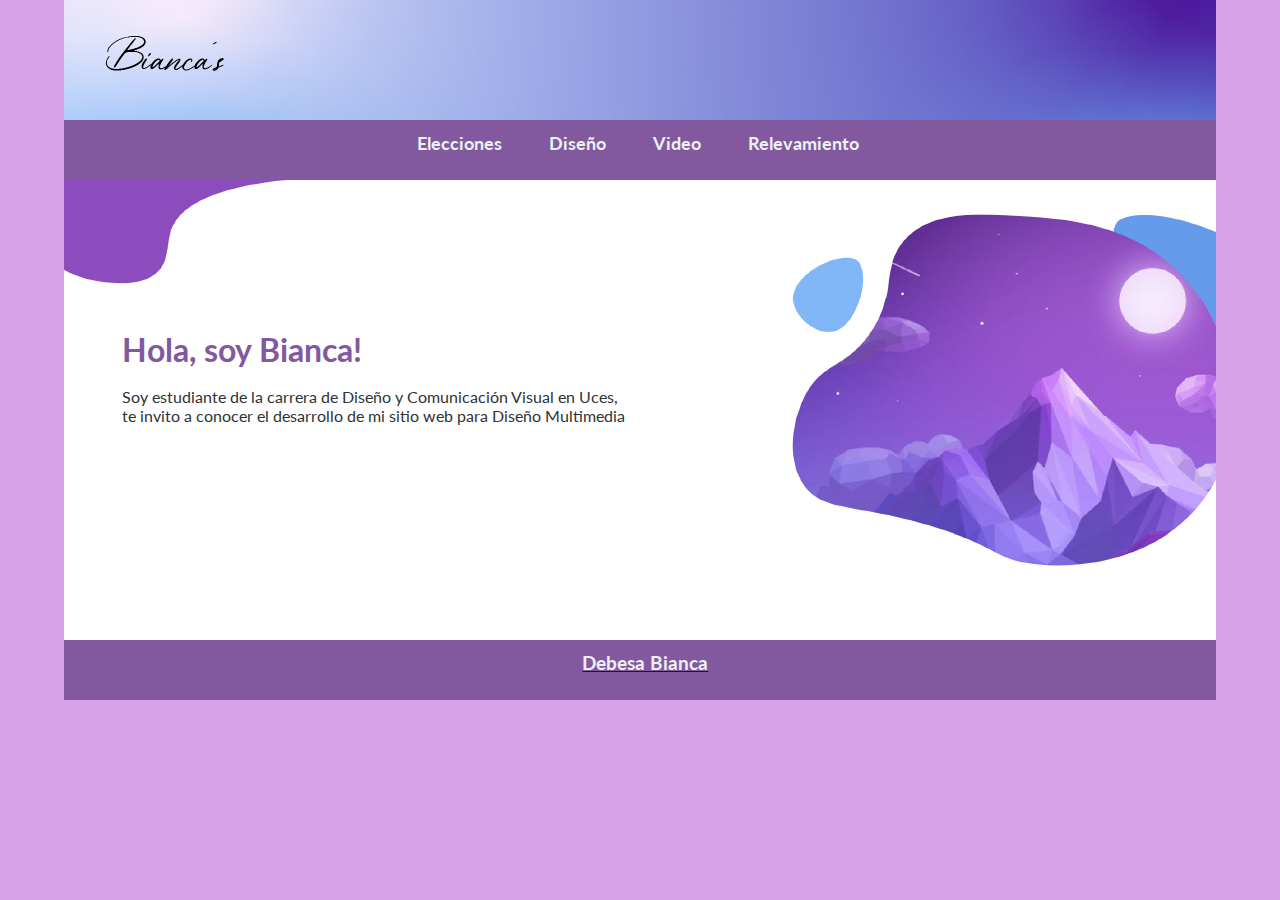
<file: index.html>
<!DOCTYPE html>
<html>
<head>
	<meta charset="utf-8">
	<title>index</title>
	<link rel="stylesheet" type="text/css" href="css/estilo.css">
</head>
<body>
 <main>
 	<header>
 		<article id="boxheader">
 			<a href="index.html"><img src="img/logomicrositio.png"></a>
 		</article>
 	</header>
 	<nav>
 		<div id="menu">
	  		 <ul> <h3>
				<li><a href="elecciones.html">Elecciones</a></li>
				<li><a href="wireframe.html">Diseño</a></li>
				<li><a href="video.html">Video</a></li>
				<li><a href="relevamiento.html">Relevamiento</a></li>
				 </h3>
			</ul>
	  	</div>
 	</nav>
 	<section>
 		<article id="boxindex">
 			<p class="tituloindex"> Hola, soy Bianca!</p>
 			<br><p>Soy estudiante de la carrera de Diseño y Comunicación Visual en Uces, <br> te invito a conocer el desarrollo de mi sitio web para Diseño Multimedia</p>
 		</article>
 	</section>
 	<footer>
 		<article id="boxafooter">
 			<a href="#"><h3>Debesa Bianca</h3></a>
 		</article>
 	</footer>
 </main>
 

</body>
</html>
</file>
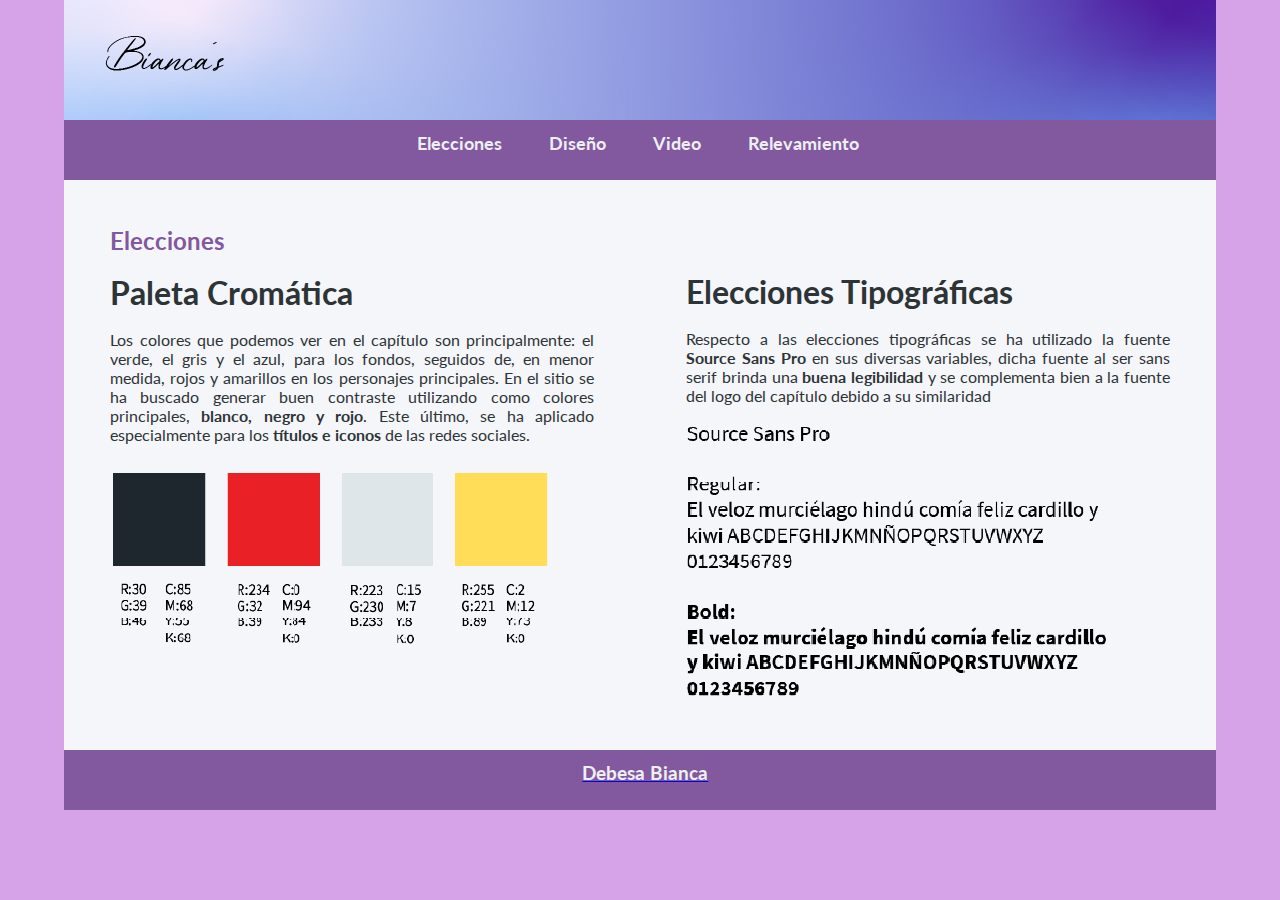
<file: elecciones.html>
<!DOCTYPE html>
<html>
<head>
	<meta charset="utf-8">
	<title>Elecciones</title>
	<link rel="stylesheet" type="text/css" href="css/estilo.css">
</head>
<body>
 <main>
 	<header>
 		<article id="boxheader">
 			<a href="index.html"><img src="img/logomicrositio.png"></a>
 		</article>
 	</header>
 	<nav>
 		<div id="menu">
	  		 <ul> <h3>
				<li><a href="elecciones.html">Elecciones</a></li>
				<li><a href="wireframe.html">Diseño</a></li>
				<li><a href="video.html">Video</a></li>
				<li><a href="relevamiento.html">Relevamiento</a></li>
				 </h3>
			</ul>
	  	</div>
 	</nav>
 	<section id="seccionelecciones">
 		<article id="boxunoelecciones">
 			<p class="titulos">Elecciones</p> <br>
 			<h1>Paleta Cromática</h1><br>
 			<p>Los colores que podemos ver en el capítulo son principalmente: el verde, el gris y el azul, para los fondos, seguidos de, en menor medida, rojos y amarillos en los personajes principales. En el sitio se ha buscado generar buen contraste utilizando como colores principales, <strong>blanco, negro y rojo</strong>. Este último, se ha aplicado especialmente para los <strong>títulos e iconos</strong> de las redes sociales.  </p> 
 			<img src="img/paleta.png"> 
 		</article>
 		<article id="boxdoselecciones">
 			<h1>Elecciones Tipográficas</h1> <br>
 			<p>Respecto a las elecciones tipográficas se ha utilizado la fuente <strong>Source Sans Pro</strong> en sus diversas variables, dicha fuente al ser sans serif brinda una <strong>buena legibilidad</strong> y se complementa bien a la fuente del logo del capítulo debido a su similaridad</p>
 			<img src="img/tipografia.png">

 		</article>
 	</section>
 	<footer>
 		<article id="boxafooter">
 			<a href="index.html"><h3>Debesa Bianca</h3></a>
 		</article>
 	</footer>
 </main>
 

</body>
</html>
</file>
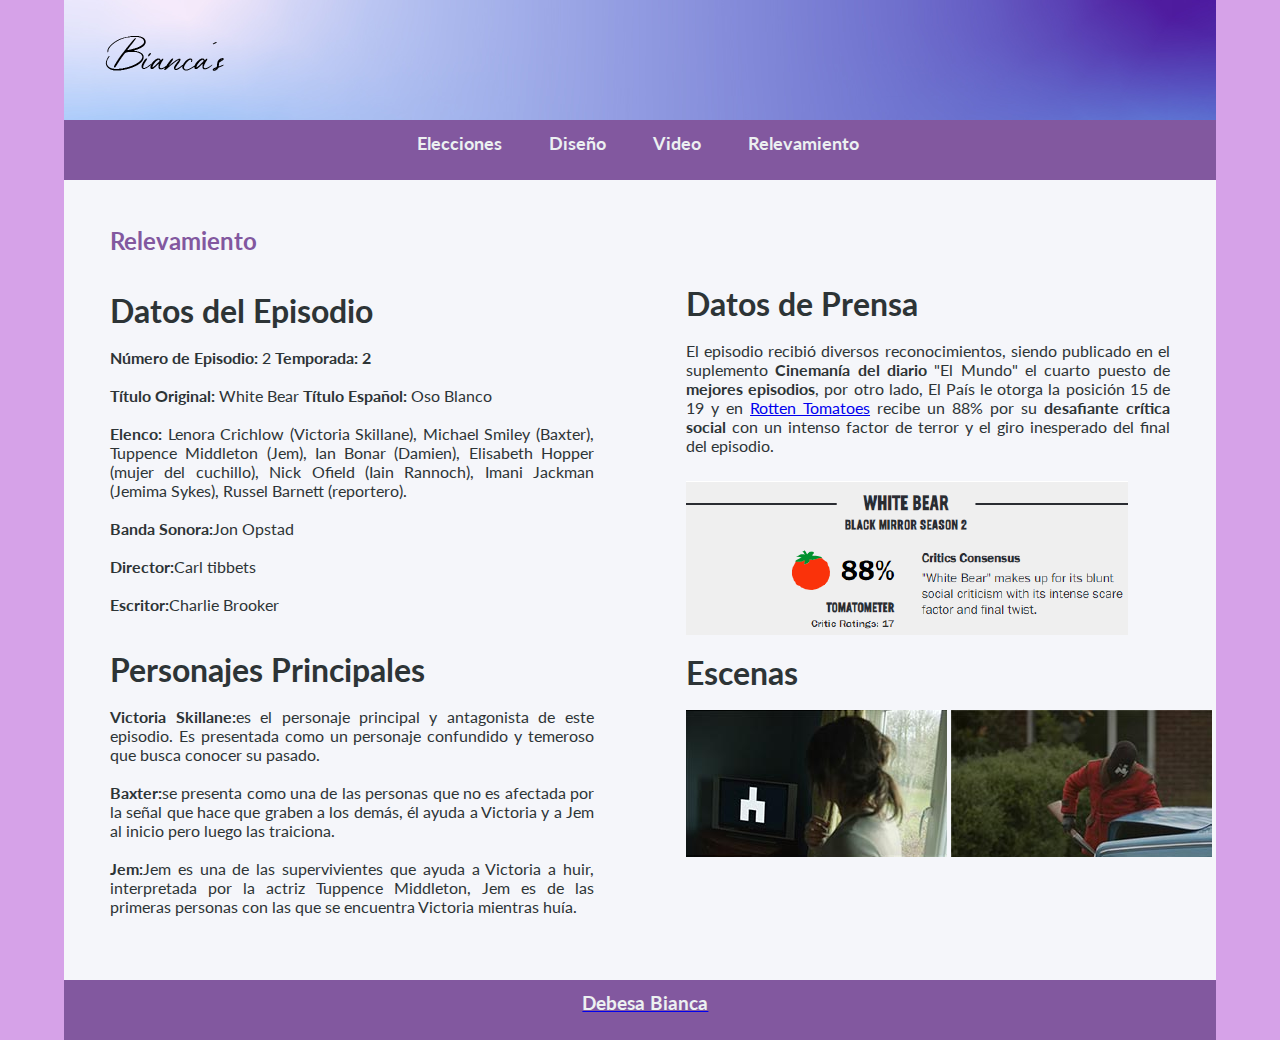
<file: relevamiento.html>
<!DOCTYPE html>
<html>
<head>
	<meta charset="utf-8">
	<title>relevamiento</title>
	<link rel="stylesheet" type="text/css" href="css/estilo.css">
	<link rel="stylesheet" type="text/css" href="css/lightbox.css">
</head>
<body>
 <main>
 	<header>
 		<article id="boxheader">
 			<a href="index.html"><img src="img/logomicrositio.png"></a>
 		</article>
 	</header>
 	<nav>
 		<div id="menu">
	  		 <ul> <h3>
				<li><a href="elecciones.html">Elecciones</a></li>
				<li><a href="wireframe.html">Diseño</a></li>
				<li><a href="video.html">Video</a></li>
				<li><a href="relevamiento.html">Relevamiento</a></li>
				 </h3>
			</ul>
	  	</div>
 	</nav>
 	<section id="seccionrel">
 		<article id="boxunorel">
 			<p class="titulos">Relevamiento</p> <br><br>
 			<h1>Datos del Episodio</h1><br>
 			<p><strong>Número de Episodio:</strong> 2 <strong>Temporada: 2</strong> <br> <strong><br>Título Original: </strong> White Bear <strong>Título Español:</strong> Oso Blanco <br>  <br><strong>Elenco:</strong> Lenora Crichlow (Victoria Skillane), Michael Smiley (Baxter), Tuppence Middleton (Jem), Ian Bonar (Damien), Elisabeth Hopper (mujer del cuchillo), Nick Ofield (Iain Rannoch), Imani Jackman (Jemima Sykes), Russel Barnett (reportero). <br><br><strong>Banda Sonora:</strong>Jon Opstad <br><br><strong>Director:</strong>Carl tibbets<strong><br><br>Escritor:</strong>Charlie Brooker</p>
 			<br><br><h1>Personajes Principales</h1><br>
 			<p><strong>Victoria Skillane:</strong>es el personaje principal y antagonista de este episodio. Es presentada como un personaje confundido y temeroso que busca conocer su pasado.
 			<br><br><strong>Baxter:</strong>se presenta como una de las personas que no es afectada por la señal que hace que graben a los demás, él ayuda a Victoria y a Jem al inicio pero luego las traiciona.
 			<strong><br><br>Jem:</strong>Jem es una de las supervivientes que ayuda a Victoria a huir, interpretada por la actriz Tuppence Middleton, Jem es de las primeras personas con las que se encuentra Victoria mientras huía.</p>

 		</article>
 		<article id="boxdosrel">
 			<h1>Datos de Prensa</h1><br>
 			<p>El episodio recibió diversos reconocimientos, siendo publicado en el suplemento <strong>Cinemanía del diario</strong> "El Mundo" el cuarto puesto de <strong>mejores episodios</strong>, por otro lado, El País le otorga la posición 15 de 19 y en <a href="https://www.rottentomatoes.com/tv/black_mirror/s02/e02">Rotten Tomatoes</a> recibe un 88% por su <strong>desafiante crítica social</strong> con un intenso factor de terror y el giro inesperado del final del episodio.</p> 
 			<br><img src="img/rotten.png">
 		</article>

 		<article id="articlegaleria">

 			<br><h1>Escenas</h1><br>


            <a href="img/imagenwb1.jpg" data-lightbox="light" data-title="Señal misteriosa">
 			<img src="img/imagenwb1p.jpg"></a>

            <a href="img/imagenwb2.jpg"data-lightbox="light" data-title="Hombre de la escopeta">
 			<img src="img/imagenwb2p.jpg"></a>

 			<a href="img/imagenwb3.jpg"data-lightbox="light"data-title="Jem se esconde"></a>

 			<a href="img/imagenwb4.jpg"data-lightbox="light"data-title="Recuerdos de Victoria"></a>

 		</article>
 	</section>
 	<footer>
 		<article id="boxafooter">
 			<a href="index.html"><h3>Debesa Bianca</h3></a>
 		</article>
 	</footer>
 </main>
  
  <script src="js/lightbox-plus-jquery.min.js"></script>
 

</body>
</html>
</file>
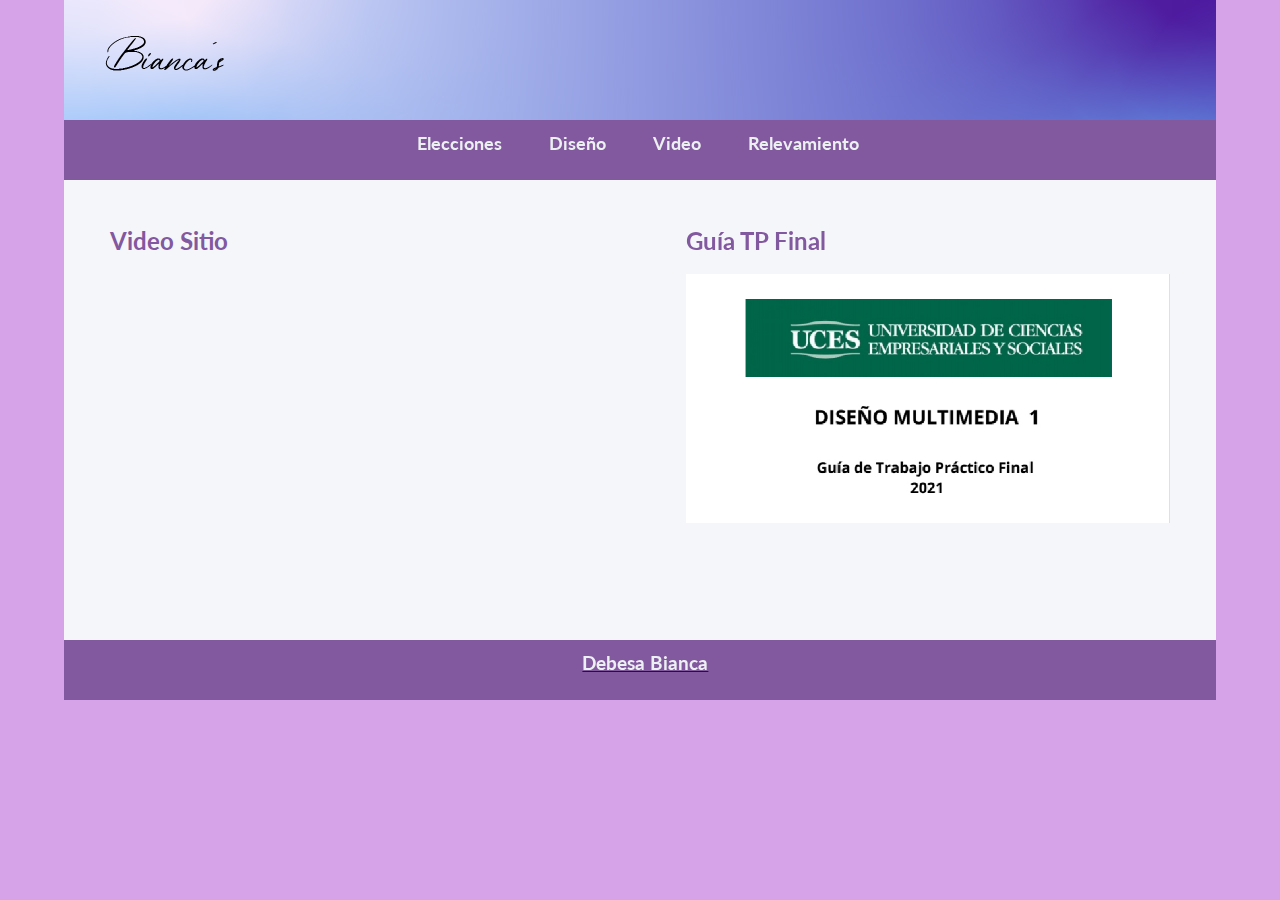
<file: video.html>
<!DOCTYPE html>
<html>
<head>
	<meta charset="utf-8">
	<title>video</title>
	<link rel="stylesheet" type="text/css" href="css/estilo.css">
</head>
<body>
 <main>
 	<header>
 		<article id="boxheader">
 			<a href="index.html"><img src="img/logomicrositio.png"></a>
 		</article>
 	</header>
 	<nav>
 		<div id="menu">
	  		 <ul> <h3>
				<li><a href="elecciones.html">Elecciones</a></li>
				<li><a href="wireframe.html">Diseño</a></li>
				<li><a href="video.html">Video</a></li>
				<li><a href="relevamiento.html">Relevamiento</a></li>
				 </h3>
			</ul>
	  	</div>
 	</nav>
 	<section>
 		<article id="boxvideo"><p class="titulos">Video Sitio</p><br>
        <iframe width="560" height="315" src="https://www.youtube.com/embed/E7VfIWe3FTg" title="YouTube video player" frameborder="0" allow="accelerometer; autoplay; clipboard-write; encrypted-media; gyroscope; picture-in-picture" allowfullscreen></iframe>
        </article>


 		<article id="boxguia"><p class="titulos">Guía TP Final</p>
        <a href="guiafinal.pdf" target="_blank"><img src="img/guiafinal.jpg" class="guiafinal"></a>
 		</article>
 	</section>
 	<footer>
 		<article id="boxafooter">
 			<a href="index.html"><h3>Debesa Bianca</h3></a>
 		</article>
 	</footer>
 </main>
 

</body>
</html>
</file>
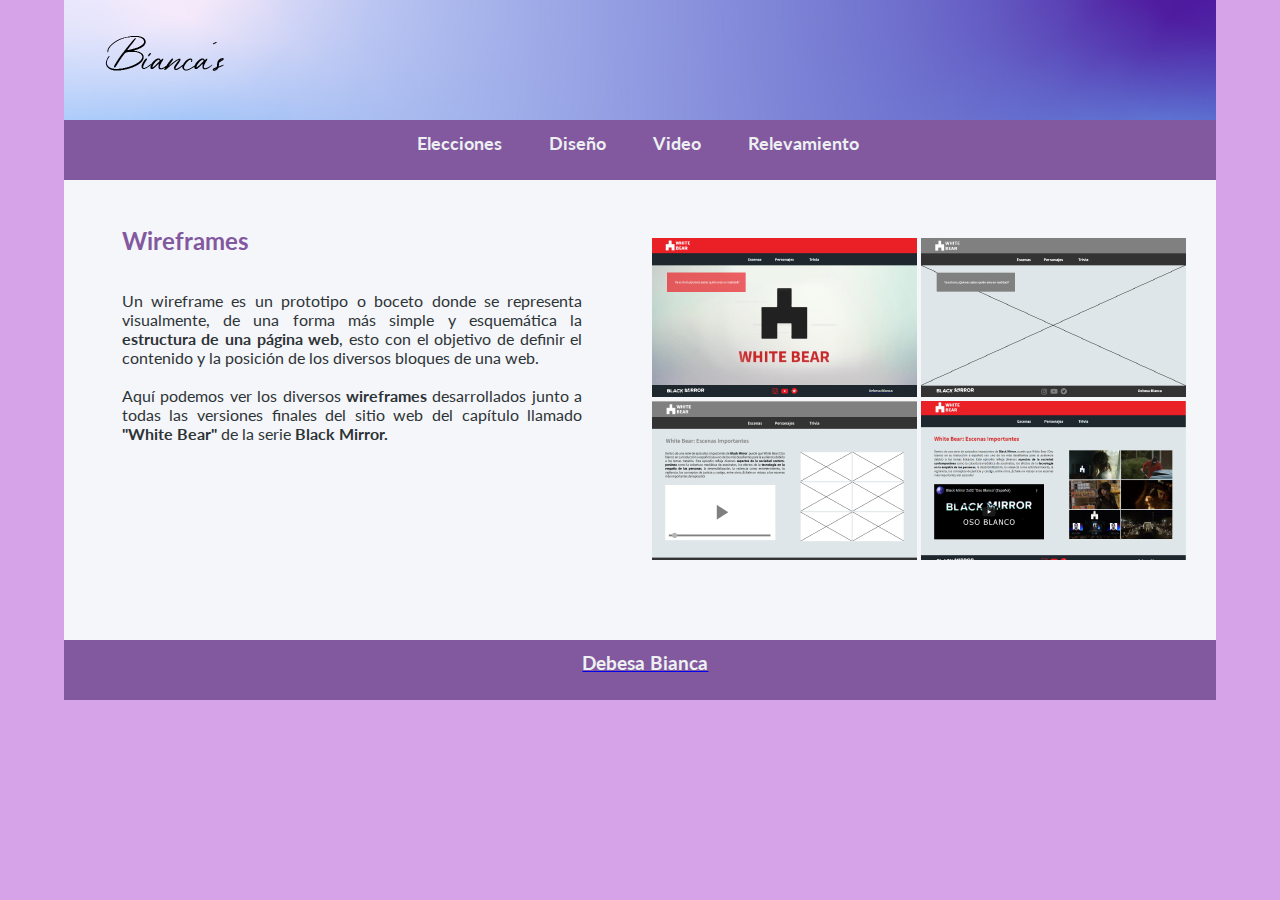
<file: wireframe.html>
<!DOCTYPE html>
<html>
<head>
	<meta charset="utf-8">
	<title>wireframe</title>
	<link rel="stylesheet" type="text/css" href="css/estilo.css">
	<link rel="stylesheet" type="text/css" href="css/lightbox.css">
</head>
<body>
 <main>
 	<header>
 		<article id="boxheader">
 			<a href="index.html"><img src="img/logomicrositio.png"></a>
 		</article>
 	</header>
 	<nav>
 		<div id="menu">
	  		 <ul> <h3>
				<li><a href="elecciones.html">Elecciones</a></li>
				<li><a href="wireframe.html">Diseño</a></li>
				<li><a href="video.html">Video</a></li>
				<li><a href="relevamiento.html">Relevamiento</a></li>
				 </h3>
			</ul>
	  	</div>
 	</nav>
 	<section>
 		<article id="boxawireframes"><p class="titulos">Wireframes</p><br><br><p>Un wireframe es un prototipo o boceto donde se representa visualmente, de una forma más simple y esquemática la <strong>estructura de una página web</strong>, esto con el objetivo de definir el contenido y la posición de los diversos bloques de una web.<br> <br>Aquí podemos ver los diversos <strong>wireframes</strong> desarrollados junto a todas las versiones finales del sitio web del capítulo llamado <strong>"White Bear"</strong> de la serie <strong>Black Mirror.</strong> </p></article>
 		<article id="boxbwireframes">

            <a href="img/sitio1.jpg" data-lightbox="light" data-title="Diseño del Index">
 			<img src="img/sitio1p.jpg"></a>

            <a href="img/wireframe1.jpg"data-lightbox="light" data-title="Wireframe del Index">
 			<img src="img/wireframe1p.jpg"></a>

 			<a href="img/sitio2.jpg" data-lightbox="light" data-title="Diseño Escenas">
 			<img src="img/sitio2p.jpg"></a>

            <a href="img/wireframe2.jpg"data-lightbox="light" data-title="Wireframe Escenas">
 			<img src="img/wireframe2p.jpg"></a>


 			<a href="img/sitio3.jpg"data-lightbox="light"data-title="Diseño Trivia"></a>
            <a href="img/wireframe3.jpg"data-lightbox="light"data-title="Wireframe Trivia"></a>

 			<a href="img/sitio4.jpg"data-lightbox="light"data-title="Diseño Personajes"></a>
 			<a href="img/wireframe4.jpg"data-lightbox="light"data-title="Wireframe Personajes"></a>

 		

        </article>
 	</section>
 	<footer>
 		<article id="boxafooter">
 			<a href="index.html"><h3>Debesa Bianca</h3></a>
 		</article>
 	</footer>
 </main>
 <script src="js/lightbox-plus-jquery.min.js"></script>

</body>
</html>
</file>
<file: css/estilo.css>
@import url('https://fonts.googleapis.com/css2?family=Lato:ital,wght@0,100;0,300;0,400;0,700;0,900;1,100&display=swap');

*{
	margin: 0;
	padding:0;
	box-sizing: border-box; 
}

body{
	background-color:#D6A2E8;
}

main{
	width: 90%;
	height:700px;
	background-color:#feca57;
	margin-left:auto;
	margin-right:auto;
	max-width: 1220px;
}

header{
	width: 100%;
	height: 120px;
	background-image: url(../img/patrona.jpg); 
}

nav{
	width:100%;
	height: 60px;
	background-color:#82589F;
	padding-top: 1%;
	padding-left: 27%;
}

section{
width:100%;
height:460px;
background-color:#8395a7;
}

footer{
	width: 100%;
	height: 60px;
	background-color: #82589F;
}


#boxindex{
	width: 100%;
	height: 460px;
	background-image: url(../img/fondoindex.jpg);
	padding-left: 5%;
	padding-top: 13%;
}

#seccionelecciones{
	width:100%;
    height:570px;
    background-color:#8395a7;
}

#seccionrel{
	width:100%;
    height:800px;
    background-color:#8395a7;
}

#boxunoelecciones{
	width: 50%;
	height: 570px;
	background-color:#f5f6fa;
	float: left;
	padding: 4%;
}

#boxdoselecciones{
	width: 50%;
	height: 570px;
	background-color:#f5f6fa;
	float: right;
	padding-left: 4%;
	padding-top: 8%;
	padding-right: 4%;
}

#boxunorel{
	width: 50%;
	height: 800px;
	background-color:#f5f6fa;
	float: left;
	padding: 4%;
}

#boxdosrel{
	width: 50%;
	height: 455px;
	background-color:#f5f6fa;
	float: right;
	padding-left: 4%;
	padding-top: 9%;
	padding-right: 4%;
	
}

#articlegaleria{
	width: 50%;
	height: 345px;
	background-color:#f5f6fa;
	float: left;
	padding-left: 4%;
	
}


#boxvideo{
	width: 50%;
	height: 460px;
	background-color:#f5f6fa;
	float: left;
	padding: 4%;
}

#boxguia{
	width: 50%;
	height: 460px;
	background-color:#f5f6fa;
	float: right;
	padding:4%;
}

#boxheader{
	width: 20%;
	height: 120px;
	padding:1%;
}

#menu li{
	display: inline;
}


#menu li a{
	margin-left: 5%;
	margin-top: 1%;
	font-size: 18px;
	text-decoration: none;
	color: #ecf0f1;
}

#boxafooter{
	width:20%;
	height:60px;
	margin-left:40%;
	padding-top: 1%;
	padding-left:5%;
	text-decoration:none;
}

#boxawireframes{
	width: 50%;
	height: 460px;
	background-color:#f5f6fa;
	float: left;
	padding-top: 4%;
	padding-left: 5%;
	padding-right: 5%;
}

#boxbwireframes{
	width: 50%;
	height: 460px;
	background-color:#f5f6fa;
	float: right;
	padding-top: 5%;
	padding-left: 1%;
}

h3{
	font-family: 'Lato', sans-serif;
	color: #ecf0f1;
	display: inline;
	}

h1{
	color: #2d3436;
	font-family: 'Lato', sans-serif;
}

p{
  color: #2d3436;
  font-family: 'Lato', sans-serif;
  text-align: justify;
}

.tituloindex{
	color: #82589F;
	font-family: 'Lato', sans-serif;
	font-size: xx-large;
	font-weight: bold;
}

.titulos{
	color: #82589F;
	font-family: 'Lato', sans-serif; 
	font-size: x-large;
	font-weight: bold;
}

.guiafinal{
	width: 100%;
	margin-top: 4%;
}
</file>
